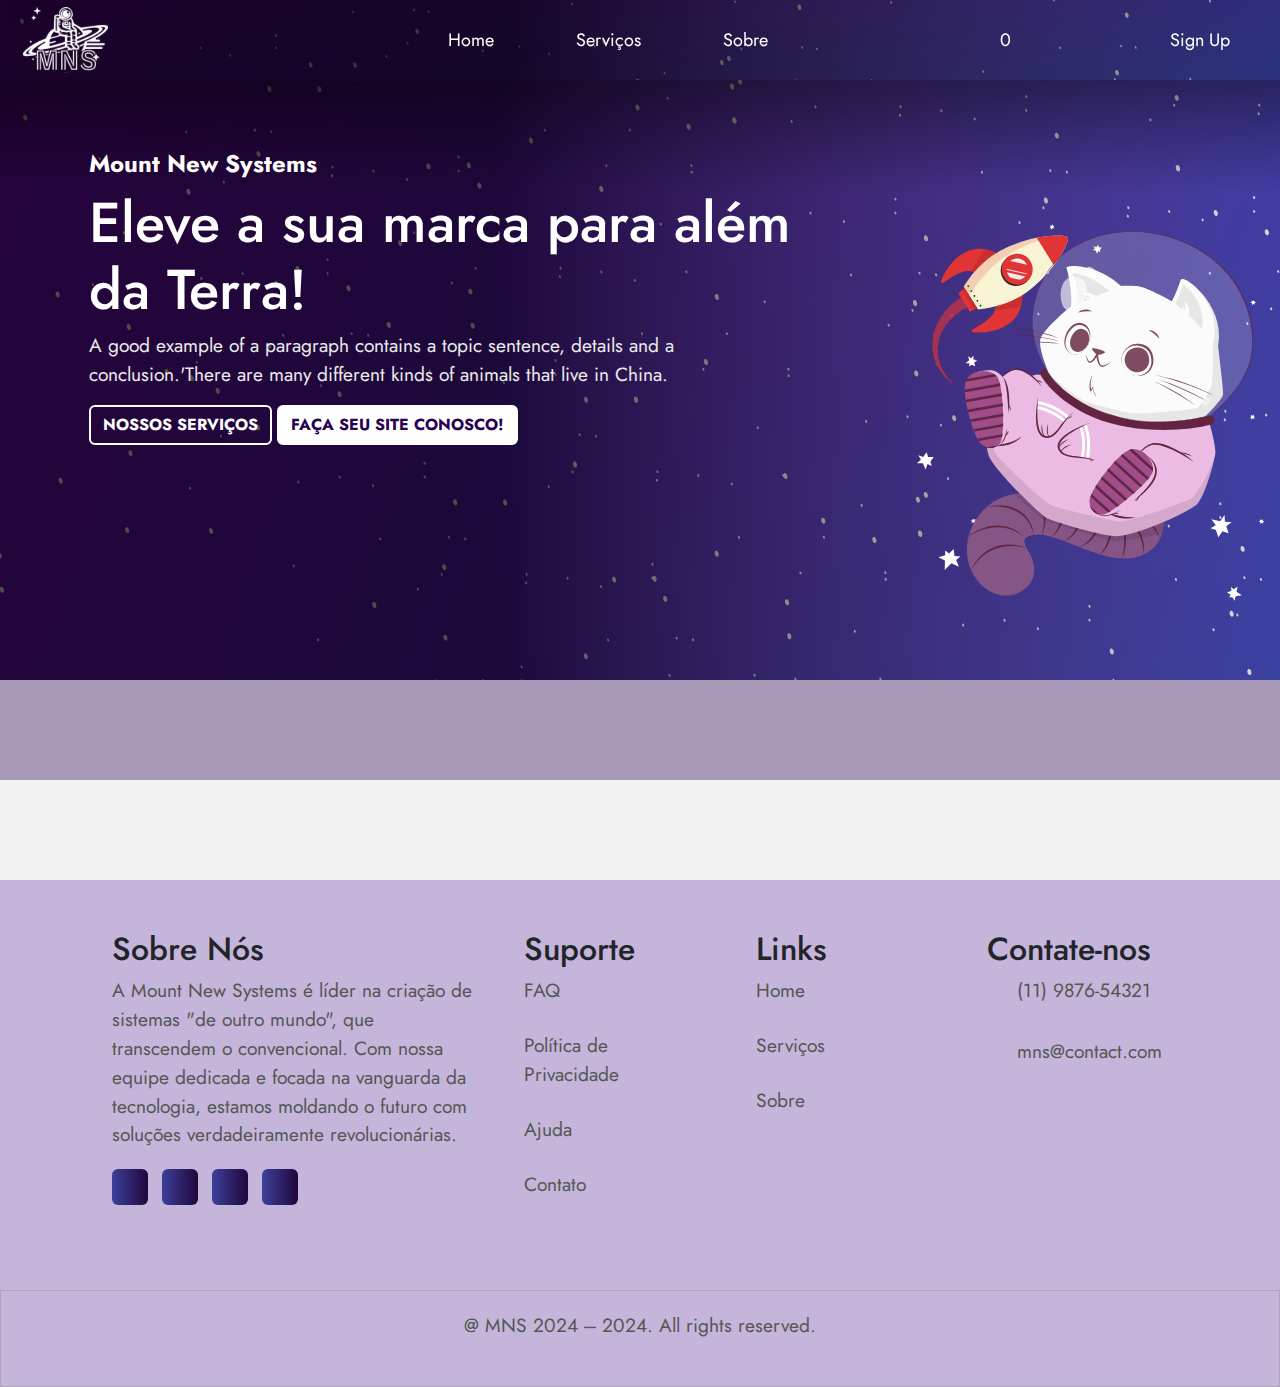
<file: screens/home/index.html>
<!DOCTYPE html>
<html lang="en">
<head>
    <!-- Metadados -->
    <meta charset="UTF-8">
    <meta name="viewport" content="width=device-width, initial-scale=1.0">
    <title>MNS - Mount New Systems</title>
    <link rel="icon" type="image/x-icon" href="../../assets/icons/favicon.ico">

    <!-- Bibliotecas Externas -->
    <!-- Bootstrap -->
    <link href="https://cdn.jsdelivr.net/npm/bootstrap@5.3.3/dist/css/bootstrap.min.css" rel="stylesheet" integrity="sha384-QWTKZyjpPEjISv5WaRU9OFeRpok6YctnYmDr5pNlyT2bRjXh0JMhjY6hW+ALEwIH" crossorigin="anonymous">
    <script src="https://cdn.jsdelivr.net/npm/bootstrap@5.3.3/dist/js/bootstrap.bundle.min.js" integrity="sha384-YvpcrYf0tY3lHB60NNkmXc5s9fDVZLESaAA55NDzOxhy9GkcIdslK1eN7N6jIeHz" crossorigin="anonymous"></script>

    <!-- Meus Estilos -->
    <link rel="stylesheet" href="../../style/home/style.css">
    <link rel="stylesheet" href="../../style/header.css">
    <link rel="stylesheet" href="../../style/footer.css">
    <link rel="stylesheet" href="../../style/patterns.css">

    <!-- Meus Componentes -->
    <script defer src="../../components/header.js"></script>
    <script defer src="../../components/footer.js"></script>

    <!-- Meus Scripts -->
    <script defer src="../../scripts/hamburguer.js"></script>
    <script defer src="../../scripts/cart-count.js"></script>
    <script defer src="../../scripts/login.js"></script>

    <!-- Estilos Importados -->
    <!-- Estilos da biblioteca Font Awesome (ICONS) -->
    <link rel="stylesheet" href="https://cdnjs.cloudflare.com/ajax/libs/font-awesome/6.5.2/css/all.min.css" integrity="sha512-SnH5WK+bZxgPHs44uWIX+LLJAJ9/2PkPKZ5QiAj6Ta86w+fsb2TkcmfRyVX3pBnMFcV7oQPJkl9QevSCWr3W6A==" crossorigin="anonymous" referrerpolicy="no-referrer" />
    <!-- Google Fontes -->
    <link rel="preconnect" href="https://fonts.googleapis.com">
    <link rel="preconnect" href="https://fonts.gstatic.com" crossorigin>
    <!-- Family-Font: Jost -->
    <link href="https://fonts.googleapis.com/css2?family=Jost:ital,wght@0,100..900;1,100..900&display=swap" rel="stylesheet">
    <!-- Google Icons -->
    <link rel="stylesheet" href="https://fonts.googleapis.com/css2?family=Material+Symbols+Outlined:opsz,wght,FILL,GRAD@20..48,100..700,0..1,-50..200"/>  
</head>
<body>
    <main-header></main-header>
    <section id="hero">
        <div class="container">
            <div class="row">
                <div class="col-md-8 col-sm-12">
                    <h5 class="h-white"><strong>Mount New Systems</strong></h5>
                    <h1 class="h-white">Eleve a sua marca para além da Terra!</h1>
                    <p class="p-white">A good example of a paragraph contains a topic sentence, details and a conclusion.'There are many different kinds of animals that live in China.</p>                     
                    <a href="../servicos/index.html" class="btn btn-transparent" role="button"><b>NOSSOS SERVIÇOS</b></a>
                    <a href="#" class="btn btn-white" role="button"><b>FAÇA SEU SITE CONOSCO!</b></a>
                </div>
                <div class="col-md-4 col-sm-12">
                    <img src="../../assets/white-cat-astronaut.svg" alt="Gatinho Astronauta Branco">
                </div>
            </div>
        </section>
        <section id="destaques">

        </section>
        <section id="beneficios">

        </section>
    </main>
    <main-footer></main-footer>
</body>
</html>
</file>
<file: style/header.css>
/* Estilos Gerais */
a {
    font-family: "Jost", sans-serif;
    text-decoration: none;
}

/* Estilos do Cabeçalho */
.header {
    background: center / cover no-repeat url('../assets/wallpaper.svg');
    padding-inline: 16px;
    margin: 0;
    padding: 0;
}

.nav {
    max-width: 1280px;
    height: 80px;
    margin-inline: auto;
    display: flex;
    justify-content: space-between;
    align-items: center;
}

.logo {
    left: 18px;
    position: absolute;
}

.logo img{
    width: 85px;
    height: auto;
    margin: 5px;
}

.nav-list{
    display: flex;
    gap: 32px;
    list-style: none;
    align-items: center;
    padding-top: 16px;
}

.nav-list a {
    font-size: 18px;
    color: white;
    padding-block: 16px;
    text-decoration: none;
}

.nav-list a:hover {
    font-size: 18px;
    color: #ebb8fa;
    padding-block: 16px;
}

.hamburguer {
    display: none;
    border: none;
    background: none;
    border-top: 3px solid white;
    cursor: pointer;
    position: absolute;
    right: 18px;
}

.hamburguer::before,
.hamburguer::after {
    content: " ";
    display: block;
    width: 30px;
    height: 3px;
    margin-top: 5px;
    background: white;
    position: relative;
    transition: 0.3s;
}

/* Estilos Responsivos */
@media (min-width: 751px) {
    .text-center{      
        position: absolute;
        width: 25%;
        justify-content: space-between;
        left: 35%;
        display: flex;
    }

    .text-end{ 
        right: 50px;
        text-align: justify;
        display: flex;
        position: absolute;
        justify-content: space-between;
        width: 18%;
    }
}

@media (max-width: 750px) {
    .hamburguer {
        display: block;
        z-index: 1;
    }

    .nav-list {
        position: fixed;
        top: 0;
        left: 0;
        width: 100vw;
        height: 100vh;
        background: center / cover no-repeat url('../assets/big-wallpaper.svg');
        clip-path: circle(100px at 90% -15%);
        transition: 1s ease-out;
        flex-direction: column;
        justify-content: space-around;
        align-items: center;
        gap: 0;
        pointer-events: none;
    }

    .nav-list a {
        font-size: 24px;
        opacity: 0;
    }

    .nav-list li {
        text-align: center;
    }

    .nav-list li:nth-child(1) a {
        transition: 0.5s 0.2s;
    }

    .nav-list li:nth-child(2) a {
        transition: 0.5s 0.4s;
    }

    .nav-list li:nth-child(3) a {
        transition: 0.5s 0.6s;
    }

    /* Estilos Ativos */
    .nav.active .nav-list{
        clip-path: circle(1500px at 90% -15%);
        pointer-events: all;
    }

    .nav.active .nav-list a {
        opacity: 1;
    }

    .nav.active .hamburguer {
        position: fixed;
        top: 26px;
        right: 16px;
        border-top-color: transparent;
    }

    .nav.active .hamburguer::before {
        transform: rotate(135deg);
    }

    .nav.active .hamburguer::after {
        transform: rotate(-135deg);
        top: -7px;
    }
}
</file>
<file: style/footer.css>
/* Estilos para o rodapé */
footer {
    padding: 50px 100px;
    background: #C6B5DA;
    position: relative;
    height: auto;
}

footer ul {
    padding-left: 0px;
}

footer .container {
    width: 100%;
    display: grid;
    grid-template-columns: 2fr 1fr 1fr 1fr;
    grid-gap: 50px;
}

footer .container .sec h2 {
    position: relative;
    color: #333;
    font-weight: 600;
    margin-bottom: 15px;    
}

footer .container .sec p {
    color: #555;
}

footer .container .sci {
    margin-top: 20px;
    display: grid;
    grid-template-columns: repeat(4,50px);
}

footer .container .sci li {
    list-style: none; 
}

footer .container .sci li a {
    width: 36px;
    height: 36px;
    background-image: linear-gradient(to right, #3c409b, #21063b);
    display: grid;
    align-content: center;
    justify-content: center;
    text-decoration: none;
    border-radius: 6px;
}

footer .container .sci li a i {
    color: #fff;
    font-size: 20px; 
}

footer .container .quicklinks ul li {
    list-style: none;
}

footer .container .quicklinks ul li a {
    color: #555;
    text-decoration: none;
    margin-bottom: 10px;
    display: inline-block;
}

footer .container .contact .info {
    position: relative;
}

footer .container .contact .info li {
    display: grid;
    grid-template-columns: 30px 1fr;
    margin-bottom: 16px;
}

footer .container .contact .info li span {
    color: #555;
    font-size: 20px;
}

footer .container .contact .info li a {
    color: #555;
    text-decoration: none;
}

/* Estilos para o texto de direitos autorais */
.copyrightText {
    width: 100%;
    background: #C6B5DA;
    padding: 20px 100px 30px;
    text-align: center;
    color: #555;
    border: 1px solid rgba(130, 130, 130, 0.318);
}

/* Media queries */
@media (max-width: 991px) {
    footer {
        padding: 40px;
    }

    footer .container {
        width: 100%;
        display: grid;
        grid-template-columns: repeat(2,1fr);
        grid-gap: 20px;
    }

    .copyrightText {
        padding: 20px 40px 30px;
    }
}

@media (max-width: 768px) {
    footer .container {
        width: 100%;
        display: grid;
        grid-template-columns: repeat(1,1fr);
        grid-gap: 20px;
    }

    footer .container .sec .aboutus {
        padding-left: 40;
    }

}
</file>
<file: style/patterns.css>
/* Variáveis */
:root {
    /* Color Headings */
    --black: #252525;
    --white: #ffff;
    --dark-purple: #290151;
    --light-purple: #9A7AF1;

    /* Color Sections */
    --marker-section-purple: #7E04A9;
    --emphasis-section-purple: #BD00FF;

    /* Color Common Text */
    --common-text-black: #707070;
    --common-text-white: #EBEBEB;
}

/* Estilos padrão de Texto */
h1 {
    font-size: 3.5rem;
}

h2 {
    font-size: 2.5rem;
}

h3 {
    font-size: 2.0rem;
}

h4 {
    font-size: 1.7rem;
}

h5 {
    font-size: 1.5rem;
}

h6 {
    font-size: 1.2rem;
}

p {
    font-size: 1.2rem;
}

/* Cores para Texto */
.p-white {
    color: var(--common-text-white);
}

.p-black {
    color: var(--common-text-black);
}

.h-black {
    color: var(--black);
}

.h-white {
    color: var(--white);
}

.h-dark-purple {
    color: var(--dark-purple);
}

.h-light-purple {
    color: var(--light-purple);
}

.h-marker-purple {
    color: var(--marker-section-purple);
}

.h-emphasis-puple {
    color: var(--emphasis-section-purple);
}

/* Estilos padrão de Espaçamento */
section {
    padding: 50px 6%;
    min-height: 10px;
}

#hero {
    padding: 150px 6%;
    min-height: 70vh;
}

/* Estilos padrão de Botão */
.btn {
    -webkit-transition: background .2s ease-in-out, border .2s ease-in-out;
    -moz-transition: background .2s ease-in-out, border .2s ease-in-out;
    -o-transition: background .2s ease-in-out, border .2s ease-in-out;
    transition: background .2s ease-in-out, border .2s ease-in-out;
    border: 2px solid;
}

.btn-transparent {
    background: transparent;
    color: var(--white);
    border: 2px solid var(--white);
}

    .btn-transparent:hover {
        color: var(--white);
        background-color: rgba(255,255,255,0.2);
        border: 2px solid var(--white);
    }

.btn-white {
    background: var(--white);
    color: var(--dark-purple);
    border: 2px solid var(--white);
}
    
    .btn-white:hover {
        color: var(--dark-purple);
        background-color: rgba(255, 255, 255, 0.79);
        border: 2px solid rgb(208, 208, 208);
    }
</file>
<file: style/home/style.css>
/* Reset CSS */
* {
    margin: 0;
    padding: 0;
    font-family: "Jost", sans-serif;
}

/* Estilos da Seção Hero */
#hero {
    background: center / cover no-repeat url('../../assets/big-wallpaper.svg');
}

h1 {
    margin-top: 10px;
}


#destaques {
    margin-top: -145px;
    background-color: #A798B8;
}

#beneficios {
    background-color: #F2F2F2;
}
</file>
